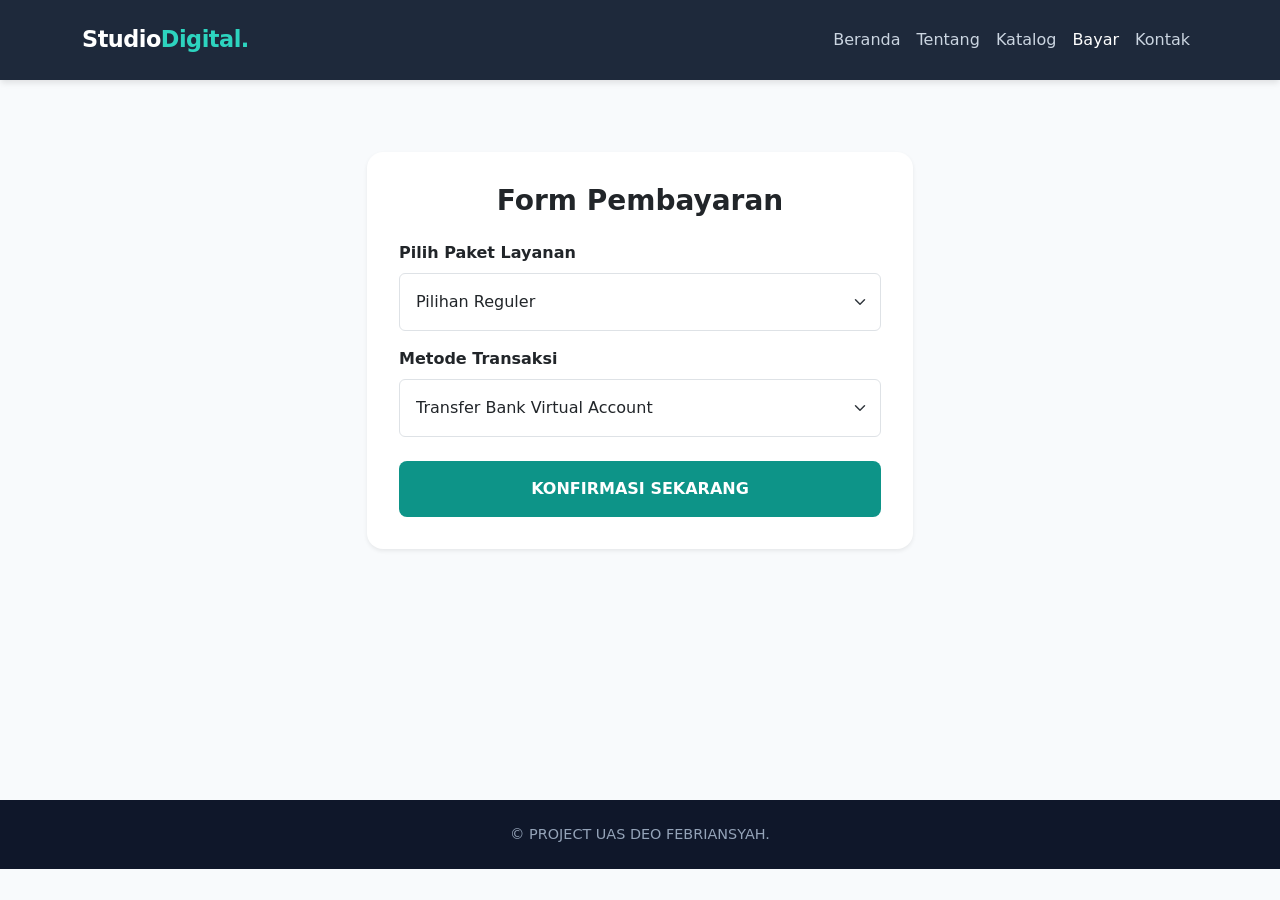
<file: bayar.html>
<!DOCTYPE html>
<html lang="id">
<head>
    <meta charset="UTF-8">
    <meta name="viewport" content="width=device-width, initial-scale=1.0">
    <title>Pembayaran - StudioDigital</title>
    <link href="https://cdn.jsdelivr.net/npm/bootstrap@5.3.3/dist/css/bootstrap.min.css" rel="stylesheet">
    <link rel="stylesheet" href="css/style.css">
</head>
<body class="bg-premium-light">

    <nav class="navbar navbar-expand-lg navbar-dark custom-nav sticky-top">
        <div class="container">
            <a class="navbar-brand fw-bold" href="index.html">Studio<span style="color: #2dd4bf;">Digital.</span></a>
            <button class="navbar-toggler" type="button" data-bs-toggle="collapse" data-bs-target="#navbarNav">
                <span class="navbar-toggler-icon"></span>
            </button>
            <div class="collapse navbar-collapse" id="navbarNav">
                <ul class="navbar-nav ms-auto">
                    <li class="nav-item"><a class="nav-link" href="index.html">Beranda</a></li>
                    <li class="nav-item"><a class="nav-link" href="tentang.html">Tentang</a></li>
                    <li class="nav-item"><a class="nav-link" href="katalog.html">Katalog</a></li>
                    <li class="nav-item"><a class="nav-link active" href="bayar.html">Bayar</a></li>
                    <li class="nav-item"><a class="nav-link" href="kontak.html">Kontak</a></li>
                </ul>
            </div>
        </div>
    </nav>

    <div class="container py-5" style="min-height: 80vh;">
        <div class="row justify-content-center py-4">
            <div class="col-md-6">
                <div class="card shadow-sm border-0 rounded-4 p-3">
                    <div class="card-body">
                        <h3 class="card-title fw-bold mb-4 text-center text-dark">Form Pembayaran</h3>
                        <form id="paymentForm">
                            <div class="mb-3">
                                <label class="form-label fw-semibold">Pilih Paket Layanan</label>
                                <select class="form-select p-3" id="produk">
                                    <option>Pilihan Reguler</option>
                                    <option>Pilihan Premium</option>
                                </select>
                            </div>
                            <div class="mb-4">
                                <label class="form-label fw-semibold">Metode Transaksi</label>
                                <select class="form-select p-3">
                                    <option>Transfer Bank Virtual Account</option>
                                    <option>E-Wallet (Dana / OVO / Gopay)</option>
                                    <option>COD (Bayar di Tempat)</option>
                                </select>
                            </div>
                            <button type="submit" class="btn btn-custom-primary w-100 py-3 text-uppercase tracking-wide">Konfirmasi Sekarang</button>
                        </form>
                    </div>
                </div>
            </div>
        </div>
    </div>

    <footer class="custom-footer text-center py-4">
        <div class="container">
            <p class="mb-0">&copy; PROJECT UAS DEO FEBRIANSYAH.</p>
        </div>
    </footer>

    <script src="https://cdn.jsdelivr.net/npm/bootstrap@5.3.3/dist/js/bootstrap.bundle.min.js"></script>
    <script src="js/script.js"></script>
</body>
</html>
</file>
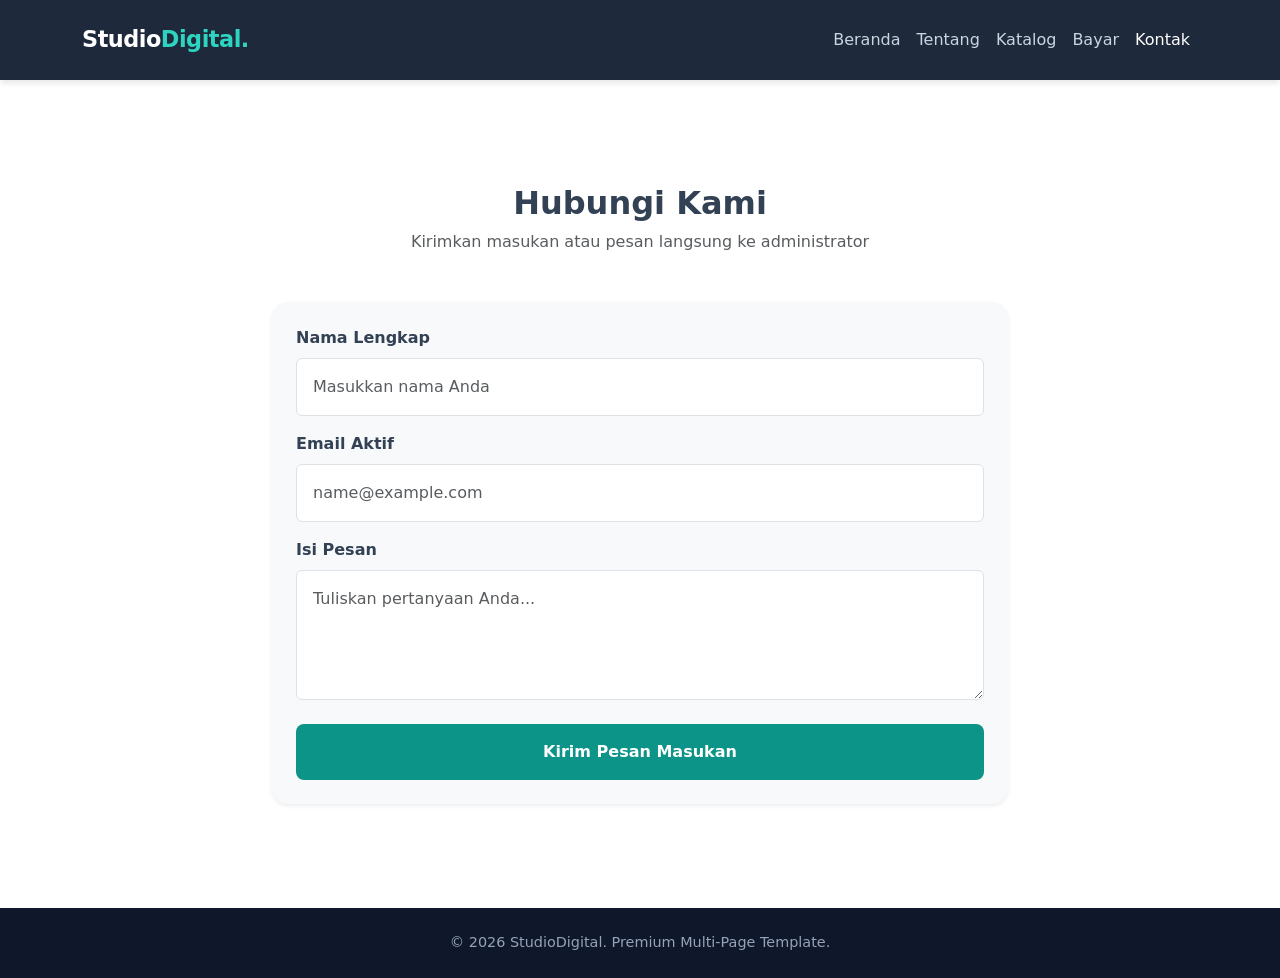
<file: kontak.html>
<!DOCTYPE html>
<html lang="id">
<head>
    <meta charset="UTF-8">
    <meta name="viewport" content="width=device-width, initial-scale=1.0">
    <title>Kontak - StudioDigital</title>
    <link href="https://cdn.jsdelivr.net/npm/bootstrap@5.3.3/dist/css/bootstrap.min.css" rel="stylesheet">
    <link rel="stylesheet" href="css/style.css">
</head>
<body>

    <nav class="navbar navbar-expand-lg navbar-dark custom-nav sticky-top">
        <div class="container">
            <a class="navbar-brand fw-bold" href="index.html">Studio<span style="color: #2dd4bf;">Digital.</span></a>
            <button class="navbar-toggler" type="button" data-bs-toggle="collapse" data-bs-target="#navbarNav">
                <span class="navbar-toggler-icon"></span>
            </button>
            <div class="collapse navbar-collapse" id="navbarNav">
                <ul class="navbar-nav ms-auto">
                    <li class="nav-item"><a class="nav-link" href="index.html">Beranda</a></li>
                    <li class="nav-item"><a class="nav-link" href="tentang.html">Tentang</a></li>
                    <li class="nav-item"><a class="nav-link" href="katalog.html">Katalog</a></li>
                    <li class="nav-item"><a class="nav-link" href="bayar.html">Bayar</a></li>
                    <li class="nav-item"><a class="nav-link active" href="kontak.html">Kontak</a></li>
                </ul>
            </div>
        </div>
    </nav>

    <section style="min-height: 80vh;">
        <div class="container py-4">
            <div class="text-center mb-5">
                <h2 class="fw-bold">Hubungi Kami</h2>
                <p class="text-muted">Kirimkan masukan atau pesan langsung ke administrator</p>
            </div>
            <div class="row justify-content-center">
                <div class="col-md-8">
                    <form id="contactForm" class="bg-light p-4 rounded-4 shadow-sm">
                        <div class="mb-3">
                            <label class="form-label fw-semibold">Nama Lengkap</label>
                            <input type="text" class="form-control p-3" required placeholder="Masukkan nama Anda">
                        </div>
                        <div class="mb-3">
                            <label class="form-label fw-semibold">Email Aktif</label>
                            <input type="email" class="form-control p-3" required placeholder="name@example.com">
                        </div>
                        <div class="mb-3">
                            <label class="form-label fw-semibold">Isi Pesan</label>
                            <textarea class="form-control p-3" rows="4" required placeholder="Tuliskan pertanyaan Anda..."></textarea>
                        </div>
                        <button type="submit" class="btn btn-custom-primary w-100 py-3 mt-2">Kirim Pesan Masukan</button>
                    </form>
                </div>
            </div>
        </div>
    </section>

    <footer class="custom-footer text-center py-4">
        <div class="container">
            <p class="mb-0">&copy; 2026 StudioDigital. Premium Multi-Page Template.</p>
        </div>
    </footer>

    <script src="https://cdn.jsdelivr.net/npm/bootstrap@5.3.3/dist/js/bootstrap.bundle.min.js"></script>
    <script src="js/script.js"></script>
</body>
</html>
</file>
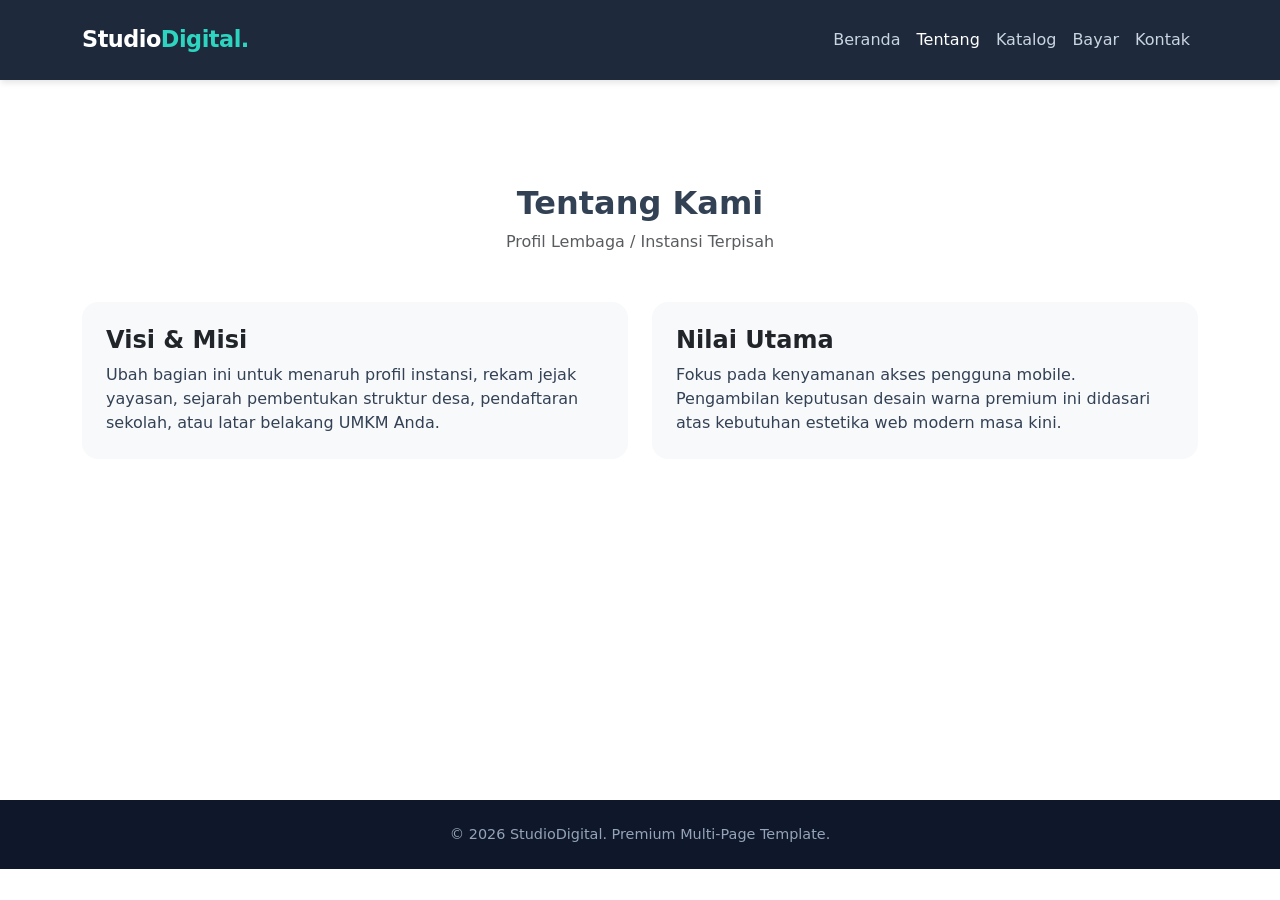
<file: tentang.html>
<!DOCTYPE html>
<html lang="id">
<head>
    <meta charset="UTF-8">
    <meta name="viewport" content="width=device-width, initial-scale=1.0">
    <title>Tentang Kami - StudioDigital</title>
    <link href="https://cdn.jsdelivr.net/npm/bootstrap@5.3.3/dist/css/bootstrap.min.css" rel="stylesheet">
    <link rel="stylesheet" href="css/style.css">
</head>
<body>

    <nav class="navbar navbar-expand-lg navbar-dark custom-nav sticky-top">
        <div class="container">
            <a class="navbar-brand fw-bold" href="index.html">Studio<span style="color: #2dd4bf;">Digital.</span></a>
            <button class="navbar-toggler" type="button" data-bs-toggle="collapse" data-bs-target="#navbarNav">
                <span class="navbar-toggler-icon"></span>
            </button>
            <div class="collapse navbar-collapse" id="navbarNav">
                <ul class="navbar-nav ms-auto">
                    <li class="nav-item"><a class="nav-link" href="index.html">Beranda</a></li>
                    <li class="nav-item"><a class="nav-link active" href="tentang.html">Tentang</a></li>
                    <li class="nav-item"><a class="nav-link" href="katalog.html">Katalog</a></li>
                    <li class="nav-item"><a class="nav-link" href="bayar.html">Bayar</a></li>
                    <li class="nav-item"><a class="nav-link" href="kontak.html">Kontak</a></li>
                </ul>
            </div>
        </div>
    </nav>

    <section style="min-height: 80vh;">
        <div class="container py-4">
            <div class="text-center mb-5">
                <h2 class="fw-bold">Tentang Kami</h2>
                <p class="text-muted">Profil Lembaga / Instansi Terpisah</p>
            </div>
            <div class="row g-4">
                <div class="col-md-6">
                    <div class="p-4 bg-light rounded-4">
                        <h4 class="fw-bold text-dark">Visi & Misi</h4>
                        <p class="mb-0">Ubah bagian ini untuk menaruh profil instansi, rekam jejak yayasan, sejarah pembentukan struktur desa, pendaftaran sekolah, atau latar belakang UMKM Anda.</p>
                    </div>
                </div>
                <div class="col-md-6">
                    <div class="p-4 bg-light rounded-4">
                        <h4 class="fw-bold text-dark">Nilai Utama</h4>
                        <p class="mb-0">Fokus pada kenyamanan akses pengguna mobile. Pengambilan keputusan desain warna premium ini didasari atas kebutuhan estetika web modern masa kini.</p>
                    </div>
                </div>
            </div>
        </div>
    </section>

    <footer class="custom-footer text-center py-4">
        <div class="container">
            <p class="mb-0">&copy; 2026 StudioDigital. Premium Multi-Page Template.</p>
        </div>
    </footer>

    <script src="https://cdn.jsdelivr.net/npm/bootstrap@5.3.3/dist/js/bootstrap.bundle.min.js"></script>
</body>
</html>
</file>
<file: css/style.css>
/* Warna Premium & Modern (Teal & Slate) */
:root {
    --primary: #0d9488;
    --primary-hover: #0f766e;
    --dark: #1e293b;
    --light-bg: #f8fafc;
    --text: #334155;
}

body {
    font-family: system-ui, -apple-system, BlinkMacSystemFont, 'Segoe UI', Roboto, sans-serif;
    color: var(--text);
    background-color: #ffffff;
}

/* Navbar Kustom */
.custom-nav {
    background-color: var(--dark) !important;
    padding: 18px 0;
    box-shadow: 0 4px 6px -1px rgba(0, 0, 0, 0.1);
}

.custom-nav .navbar-brand {
    font-size: 1.4rem;
    letter-spacing: -0.5px;
}

.custom-nav .nav-link {
    color: #cbd5e1 !important;
    font-weight: 500;
    transition: color 0.3s ease;
}

.custom-nav .nav-link:hover,
.custom-nav .nav-link.active {
    color: #ffffff !important;
}

/* Tombol Premium */
.btn-custom-primary {
    background-color: var(--primary);
    color: white;
    border: none;
    padding: 12px 28px;
    border-radius: 8px;
    font-weight: 600;
    transition: all 0.3s ease;
}

.btn-custom-primary:hover {
    background-color: var(--primary-hover);
    color: white;
    transform: translateY(-2px);
    box-shadow: 0 10px 15px -3px rgba(13, 148, 136, 0.3);
}

.btn-custom-outline {
    border: 2px solid var(--primary);
    color: var(--primary);
    background: transparent;
    padding: 10px 24px;
    border-radius: 8px;
    font-weight: 600;
    transition: all 0.3s ease;
}

.btn-custom-outline:hover {
    background-color: var(--primary);
    color: white;
}

/* Kartu Katalog Elegan */
.custom-card {
    border: none;
    border-radius: 16px;
    overflow: hidden;
    background: #ffffff;
    box-shadow: 0 4px 20px rgba(0, 0, 0, 0.05);
    transition: transform 0.3s ease, box-shadow 0.3s ease;
}

.custom-card:hover {
    transform: translateY(-5px);
    box-shadow: 0 20px 25px -5px rgba(0, 0, 0, 0.1);
}

/* Section & Footer */
section {
    padding: 80px 0;
}

.bg-premium-light {
    background-color: var(--light-bg);
}

.custom-footer {
    background-color: #0f172a !important;
    color: #94a3b8;
    font-size: 0.9rem;
}

/* Mobile Responsive */
@media (max-width: 767.98px) {
    section { padding: 50px 0; }
    .display-4 { font-size: 2.2rem; }
}
</file>
